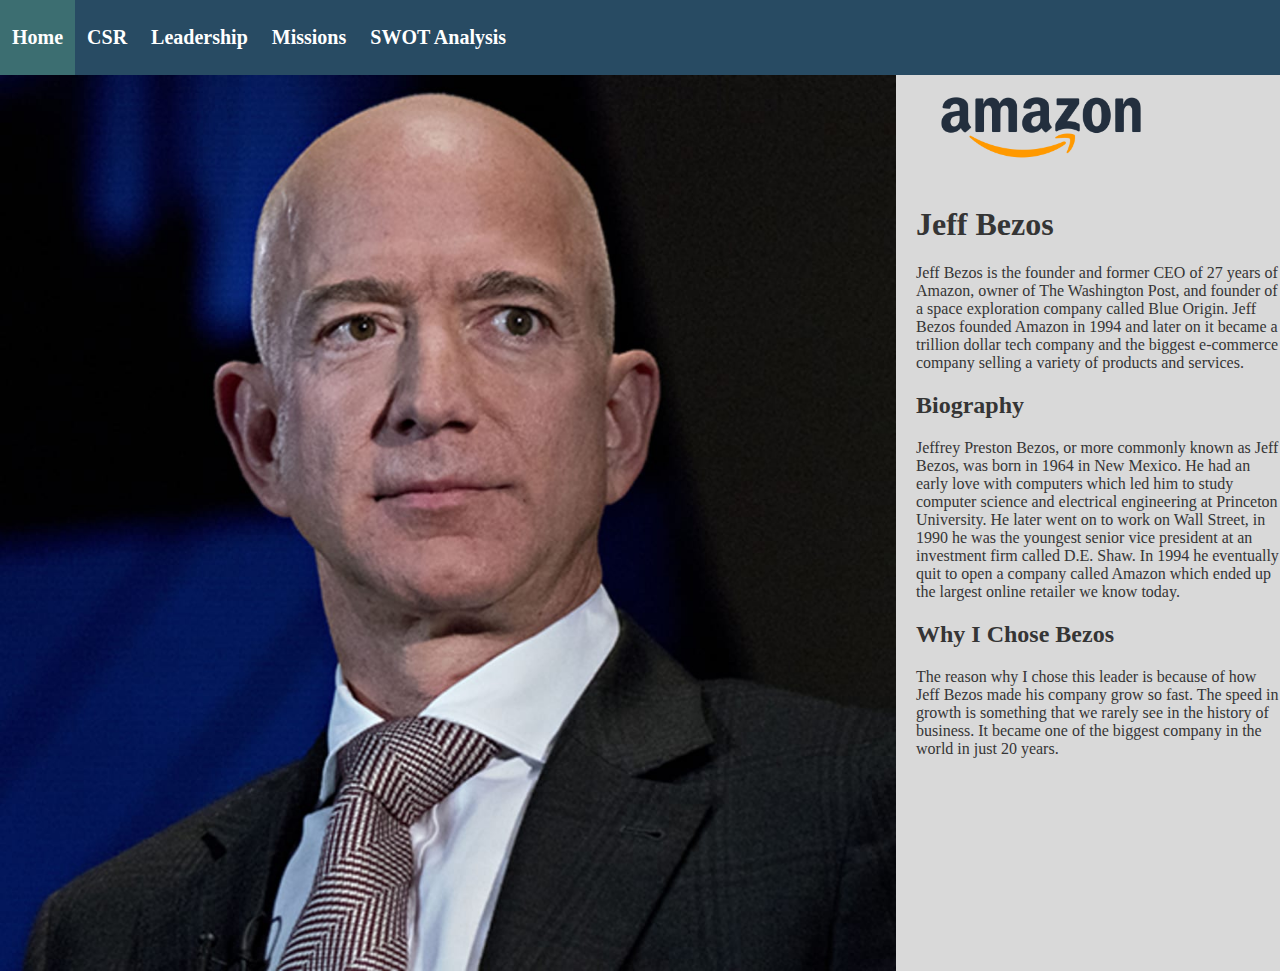
<file: index.html>
<!DOCTYPE html>
<html lang="en">

<head>
    <meta charset="UTF-8">
    <meta http-equiv="X-UA-Compatible" content="IE=edge">
    <meta name="viewport" content="width=device-width, initial-scale=1.0">
    <link rel="stylesheet" href="styles/base.css">
    <link rel="stylesheet" href="styles/index.css">
    <title>BOH4M Culminating</title>
</head>

<body>
    <header>
        <nav class="nav">
            <div class="nav__item--highlight"><a href="./index.html">Home</a></div>
            <div class="nav__item"><a href="./csr.html">CSR</a></div>
            <div class="nav__item"><a href="./leadership.html">Leadership</a></div>
            <div class="nav__item"><a href="./missions.html">Missions</a></div>
            <div class="nav__item"><a href="./swot.html">SWOT Analysis</a></div>
        </nav>
    </header>
    <main class="main">
        <img class="main__img" src="images/bezos_1.jpg">
        <div>
            <section>
                <img class="main__logo" src="./images/amz_logo.PNG">
                <h1>Jeff Bezos</h1>
                <p>Jeff Bezos is the founder and former CEO of 27 years of Amazon, owner of The Washington Post, and founder of a
                    space
                    exploration company called Blue Origin. Jeff Bezos founded Amazon in 1994 and later on it became a
                    trillion
                    dollar tech company and the biggest e-commerce company selling a variety of products and
                    services.
                </p>
            </section>
            <section>
                <h2>Biography</h2>
                <p>Jeffrey Preston Bezos, or more commonly known as Jeff Bezos, was born in 1964 in New Mexico. He had
                    an
                    early
                    love with computers which led him to study computer science and electrical engineering at Princeton
                    University. He later went on to work on Wall Street, in 1990 he was the youngest senior vice
                    president
                    at an
                    investment firm called D.E. Shaw. In 1994 he eventually quit to open a company called Amazon which
                    ended
                    up
                    the largest online retailer we know today.
                </p>
            </section>
            <section>
                <h2>Why I Chose Bezos</h2>
                <p>
                    The reason why I chose this leader is because of how Jeff Bezos made his company grow so fast. The
                    speed in
                    growth is something that we rarely see in the history of business. It became one of the biggest company in the world in just 20 years.
                </p>
            </section>
        </div>
    </main>

</body>

</html>
</file>
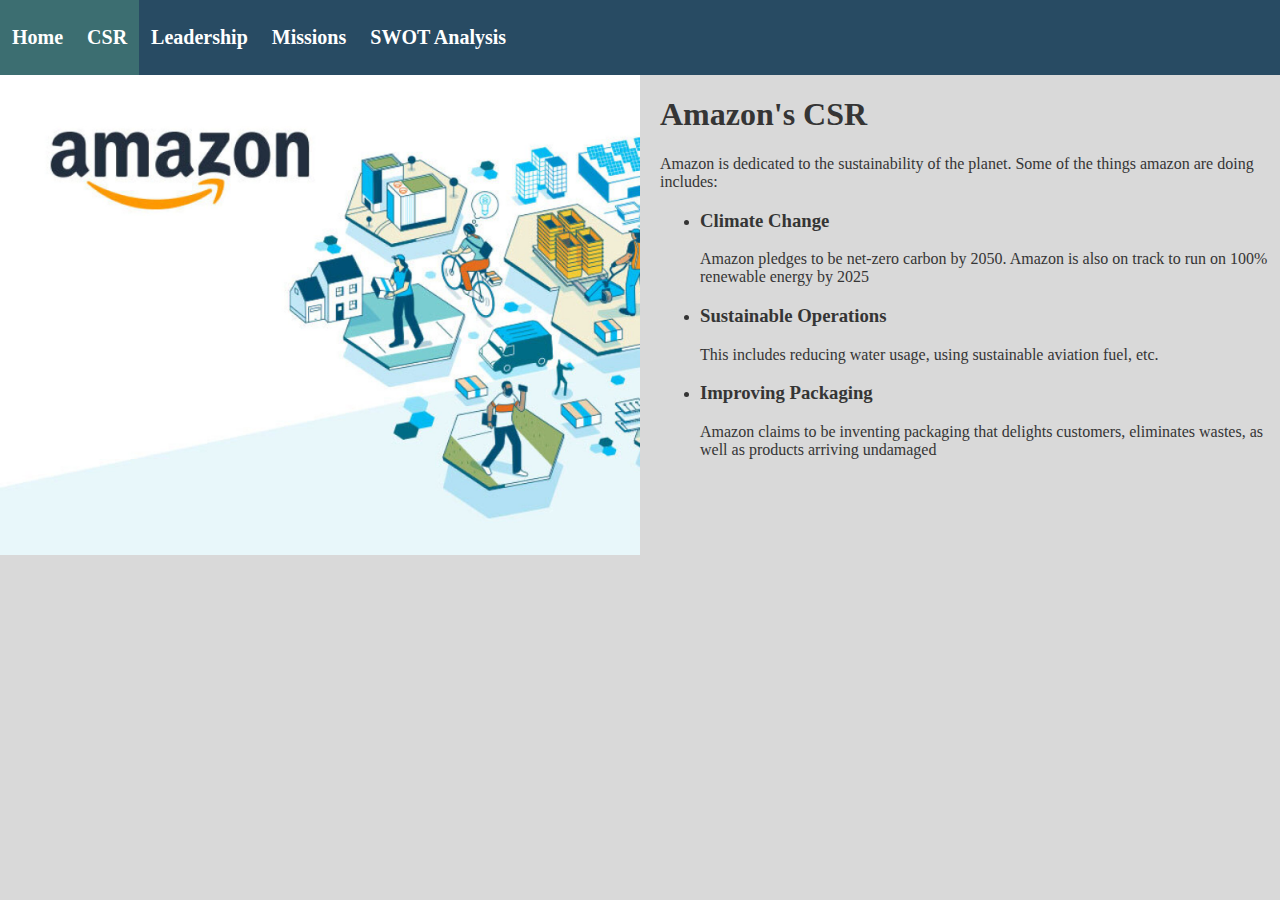
<file: csr.html>
<!DOCTYPE html>
<html lang="en">

<head>
    <meta charset="UTF-8">
    <meta http-equiv="X-UA-Compatible" content="IE=edge">
    <meta name="viewport" content="width=device-width, initial-scale=1.0">
    <link rel="stylesheet" href="styles/base.css">
    <link rel="stylesheet" href="styles/csr.css">
    <title>BOH4M Culminating | CSR</title>
</head>

<body>
    <header>
        <nav class="nav">
            <div class="nav__item"><a href="./index.html">Home</a></div>
            <div class="nav__item--highlight"><a href="./csr.html">CSR</a></div>
            <div class="nav__item"><a href="./leadership.html">Leadership</a></div>
            <div class="nav__item"><a href="./missions.html">Missions</a></div>
            <div class="nav__item"><a href="./swot.html">SWOT Analysis</a></div>
        </nav>
    </header>
    <main class="main">
        <img class="main__img" src="images/csr.jpeg" alt="Amazon's CSR">
        <div>
            <h1>Amazon's CSR</h1>
            <p>Amazon is dedicated to the sustainability of the planet. Some of the things amazon are doing includes:</p>
            <ul>
                <li>
                    <section>
                        <h3>Climate Change</h3>
                        <p>Amazon pledges to be net-zero carbon by 2050. Amazon is also on track to run on 100%
                            renewable
                            energy
                            by
                            2025</p>
                    </section>
                </li>
                <li>
                    <section>
                        <h3>Sustainable Operations</h3>
                        <p>This includes reducing water usage, using sustainable aviation fuel, etc.</p>
                    </section>
                </li>
                <li>
                    <section>
                        <h3>Improving Packaging</h3>
                        <p>Amazon claims to be inventing packaging that delights customers, eliminates wastes, as well
                            as
                            products
                            arriving undamaged</p>
                    </section>

                </li>
            </ul>
        </div>
    </main>

</body>

</html>
</file>
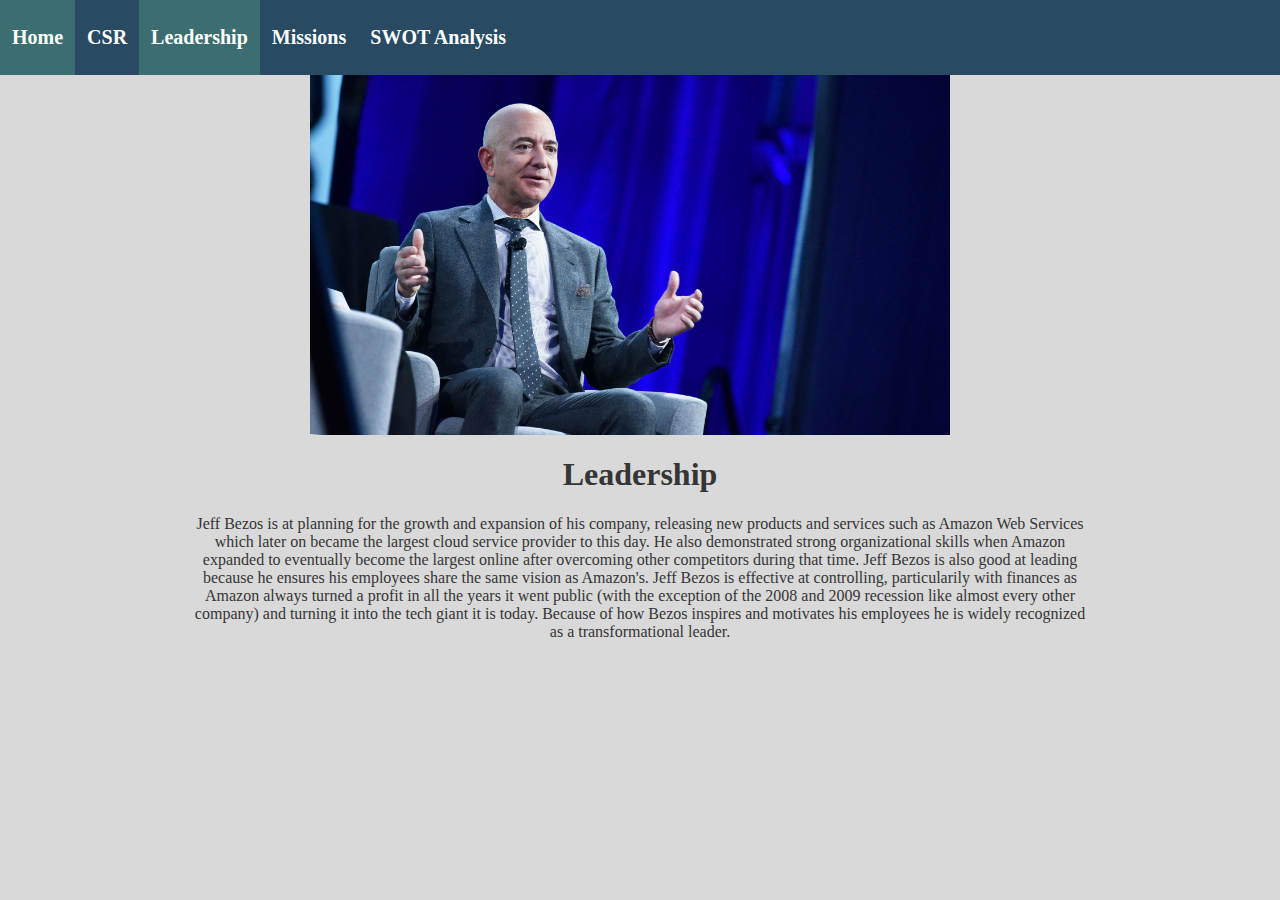
<file: leadership.html>
<!DOCTYPE html>
<html lang="en">

<head>
    <meta charset="UTF-8">
    <meta http-equiv="X-UA-Compatible" content="IE=edge">
    <meta name="viewport" content="width=device-width, initial-scale=1.0">
    <link rel="stylesheet" href="styles/base.css">
    <link rel="stylesheet" href="styles/leadership.css">
    <title>BOH4M Culminating | Leadership</title>
</head>
<body>
    <header>
        <nav class="nav">
            <div class="nav__item"><a href="./index.html">Home</a></div>
            <div class="nav__item"><a href="./csr.html">CSR</a></div>
            <div class="nav__item--highlight"><a href="./leadership.html">Leadership</a></div>
            <div class="nav__item"><a href="./missions.html">Missions</a></div>
            <div class="nav__item"><a href="./swot.html">SWOT Analysis</a></div>
        </nav>
    </header>
    <main class="main">
        <img class="main__img" src="images/bezos_2.jpg" alt="Bezos">
        <section class="main__text">
            <h1>Leadership</h1>
            <p>
                Jeff Bezos is at planning for the growth and expansion of his company, releasing new
                products and
                services such as Amazon Web Services which later on became the largest cloud service provider to this
                day. He
                also demonstrated strong organizational skills when Amazon expanded to eventually become the largest
                online
                after overcoming other competitors during that time. Jeff Bezos is also good at leading because he
                ensures his
                employees share the same vision as Amazon&apos;s. Jeff Bezos is effective at controlling, particularily
                with
                finances as Amazon always turned a profit in all the years it went public (with the exception of the
                2008 and
                2009 recession like almost every other company) and turning it into the tech giant it is today. Because of how Bezos inspires and motivates his employees he is widely recognized as a transformational leader.
            </p>
        </section>
    </main>

</body>

</html>
</file>
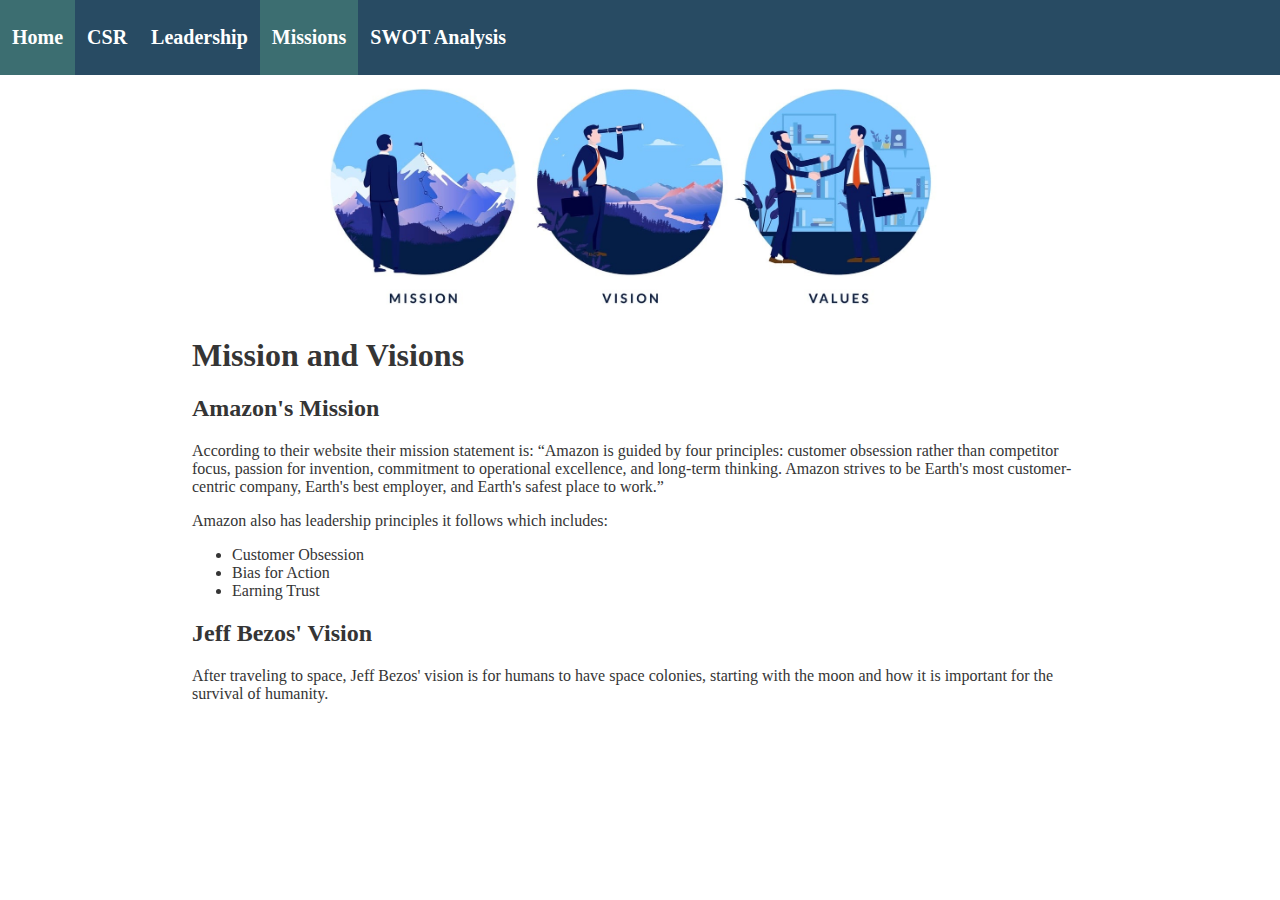
<file: missions.html>
<!DOCTYPE html>
<html lang="en">

<head>
    <meta charset="UTF-8">
    <meta http-equiv="X-UA-Compatible" content="IE=edge">
    <meta name="viewport" content="width=device-width, initial-scale=1.0">
    <link rel="stylesheet" href="styles/base.css">
    <link rel="stylesheet" href="styles/missions.css">
    <title>BOH4M Culminating | Mission and Visions</title>
</head>

<body>
    <header>
        <nav class="nav">
            <div class="nav__item"><a href="./index.html">Home</a></div>
            <div class="nav__item"><a href="./csr.html">CSR</a></div>
            <div class="nav__item"><a href="./leadership.html">Leadership</a></div>
            <div class="nav__item--highlight"><a href="./missions.html">Missions</a></div>
            <div class="nav__item"><a href="./swot.html">SWOT Analysis</a></div>
        </nav>
    </header>
    <main class="main">
        <img class="main__img" src="images/vision.jpg" alt="vision, values, and mission">
        <div class="main__text">
            <h1>Mission and Visions</h1>
            <h2>Amazon's Mission</h2>
            <p>According to their website their mission statement is: “Amazon is guided by four principles: customer
                obsession
                rather than competitor focus, passion for invention, commitment to operational excellence, and long-term
                thinking. Amazon strives to be Earth&apos;s most customer-centric company, Earth&apos;s best employer,
                and
                Earth&apos;s safest place to work.”</p>
            <p>Amazon also has leadership principles it follows which includes:</p>
            <ul>
                <li>Customer Obsession</li>
                <li>Bias for Action</li>
                <li>Earning Trust</li>
            </ul>
            <h2>Jeff Bezos' Vision</h2>
            <p>After traveling to space, Jeff Bezos&apos; vision is for humans to have space colonies, starting with the
                moon and how it is important for the survival of humanity.</p>
        </div>
    </main>
</body>

</html>
</file>
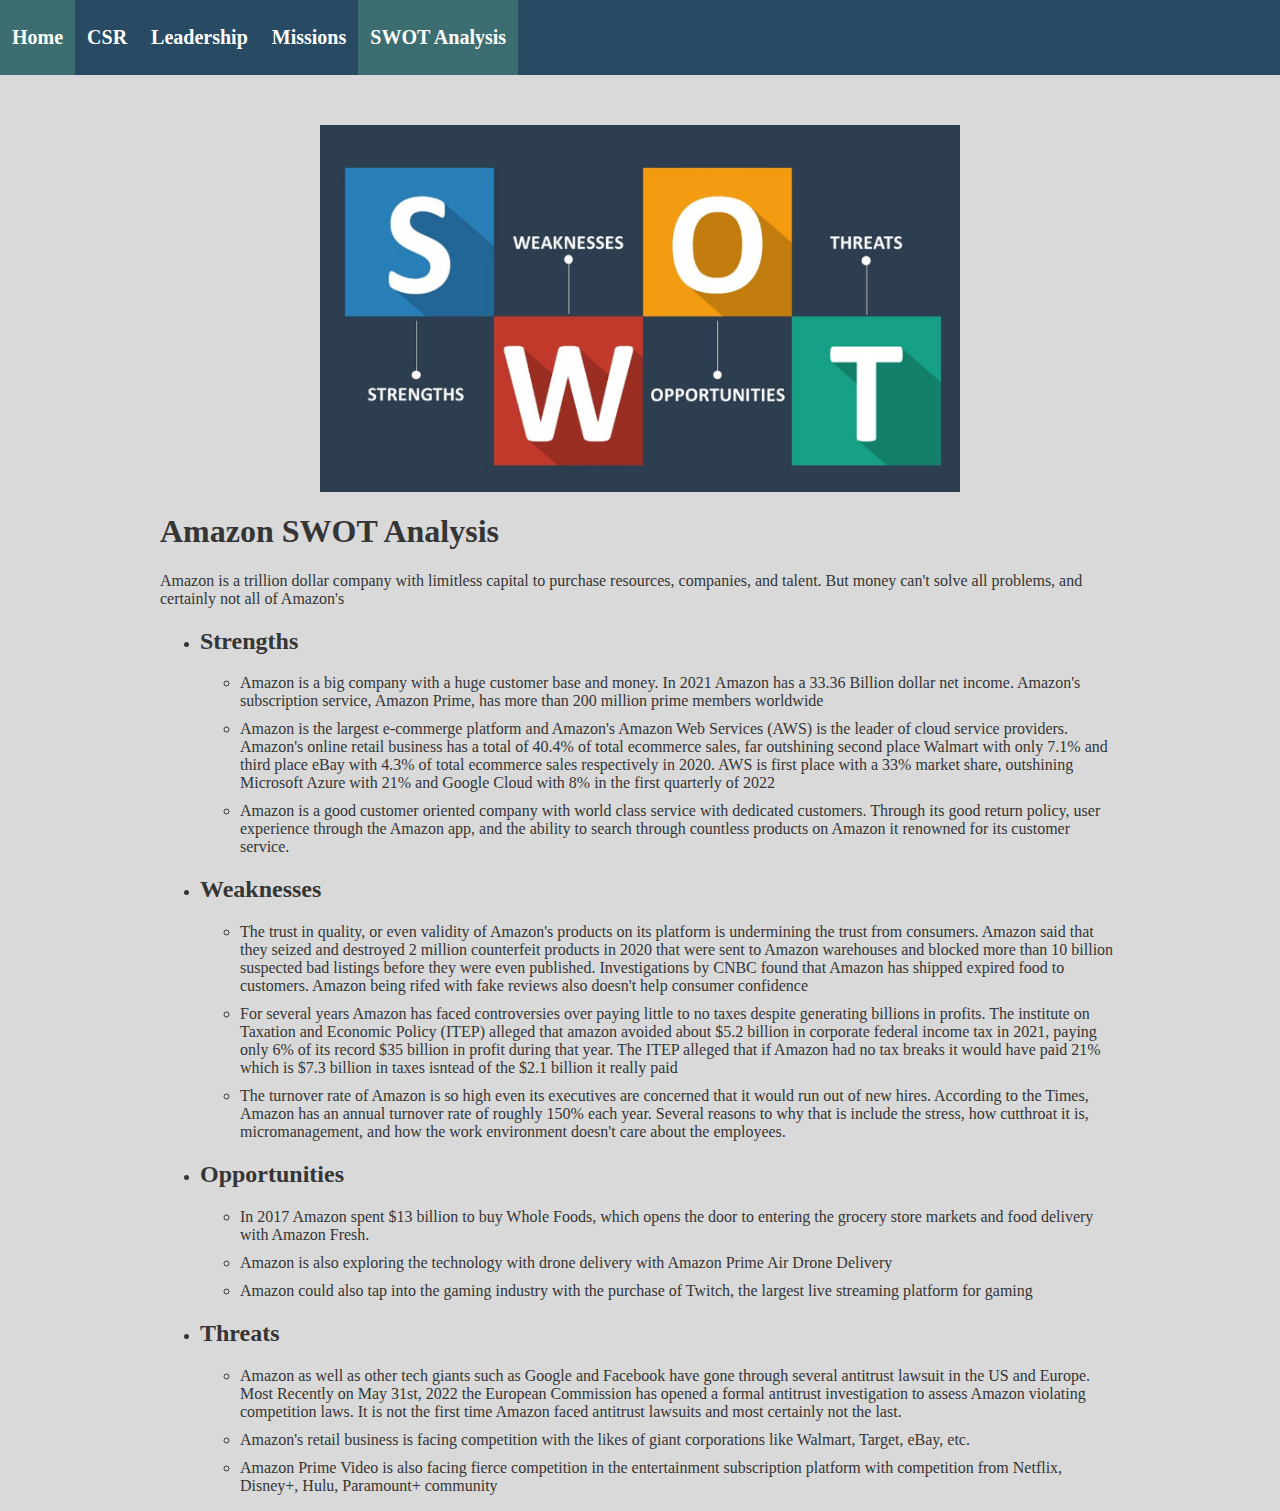
<file: swot.html>
<!DOCTYPE html>
<html lang="en">

<head>
    <meta charset="UTF-8">
    <meta http-equiv="X-UA-Compatible" content="IE=edge">
    <meta name="viewport" content="width=device-width, initial-scale=1.0">
    <link rel="stylesheet" href="styles/base.css">
    <link rel="stylesheet" href="styles/swot.css">
    <title>BOH4M Culminating | CSR</title>
</head>

<body>
    <header>
        <nav class="nav">
            <div class="nav__item"><a href="./index.html">Home</a></div>
            <div class="nav__item"><a href="./csr.html">CSR</a></div>
            <div class="nav__item"><a href="./leadership.html">Leadership</a></div>
            <div class="nav__item"><a href="./missions.html">Missions</a></div>
            <div class="nav__item--highlight"><a href="./swot.html">SWOT Analysis</a></div>
        </nav>
    </header>
    <main class="main">
        <img class="main__img" src="images/swot.png" alt="SWOT Analysis">
        <div class="main__text">
            <h1>Amazon SWOT Analysis</h1>
            <p>Amazon is a trillion dollar company with limitless capital to purchase resources, companies, and talent.
                But money can't solve all problems, and certainly not all of Amazon's</p>
            <ul>
                <li>
                    <section>
                        <h2>Strengths</h2>
                        <div>
                            <ul>
                                <li>Amazon is a big company with a huge customer base and money. In 2021 Amazon has a 33.36 Billion dollar net income. Amazon's subscription service, Amazon Prime, has more than 200 million prime members worldwide</li>
                                <li>Amazon is the largest e-commerge platform and Amazon's Amazon Web Services (AWS) is the leader of cloud service providers. Amazon's online retail business has a total of 40.4% of total ecommerce sales, far outshining second place Walmart with only 7.1% and third place eBay with 4.3% of total ecommerce sales respectively in 2020. AWS is first place with a 33% market share, outshining Microsoft Azure with 21% and Google Cloud with 8% in the first quarterly of 2022</li>
                                <li>Amazon is a good customer oriented company with world class service with dedicated customers. Through its good return policy, user experience through the Amazon app, and the ability to search through countless products on Amazon it renowned for its customer service.</li>
                            </ul>
                        </div>
                    </section>
                </li>
                <li>
                    <section>
                        <h2>Weaknesses</h2>
                        <div>
                            <ul>
                                <li>The trust in quality, or even validity of Amazon's products on its platform is undermining the trust from consumers. Amazon said that they seized and destroyed 2 million counterfeit products in 2020 that were sent to Amazon warehouses and blocked more than 10 billion suspected bad listings before they were even published. Investigations by CNBC found that Amazon has shipped expired food to customers. Amazon being rifed with fake reviews also doesn't help consumer confidence </li>
                                <li>For several years Amazon has faced controversies over paying little to no taxes despite generating billions in profits. The institute on Taxation and Economic Policy (ITEP) alleged that amazon avoided about $5.2 billion in corporate federal income tax in 2021, paying only 6% of its record $35 billion in profit during that year. The ITEP alleged that if Amazon had no tax breaks it would have paid 21% which is $7.3 billion in taxes isntead of the $2.1 billion it really paid</li>
                                <li>The turnover rate of Amazon is so high even its executives are concerned that it would run out of new hires. According to the Times, Amazon has an annual turnover rate of roughly 150% each year. Several reasons to why that is include the stress, how cutthroat it is, micromanagement, and how the work environment doesn't care about the employees.</li>
                            </ul>
                        </div>
                    </section>
                </li>
                <li>
                    <section>
                        <h2>Opportunities</h2>
                        <div>
                            <ul>
                                <li>In 2017 Amazon spent $13 billion to buy Whole Foods, which opens the door to entering the grocery store markets and food delivery with Amazon Fresh.</li>
                                <li>Amazon is also exploring the technology with drone delivery with Amazon Prime Air Drone Delivery</li>
                                <li>Amazon could also tap into the gaming industry with the purchase of Twitch, the largest live streaming platform for gaming</li>
                            </ul>
                        </div>
                    </section>
                </li>
                <li>
                    <section>
                        <h2>Threats</h2>
                        <div>
                            <ul>
                                <li>Amazon as well as other tech giants such as Google and Facebook have gone through several antitrust lawsuit in the US and Europe. Most Recently on May 31st, 2022 the European Commission has opened a formal antitrust investigation to assess Amazon violating competition laws. It is not the first time Amazon faced antitrust lawsuits and most certainly not the last.</li>
                                <li>Amazon's retail business is facing competition with the likes of giant corporations like Walmart, Target, eBay, etc.</li>
                                <li>Amazon Prime Video is also facing fierce competition in the entertainment subscription platform with competition from Netflix, Disney+, Hulu, Paramount+ community</li>
                            </ul>
                        </div>
                    </section>
                </li>
            </ul>
        </div>
    </main>

</body>

</html>
</file>
<file: styles/base.css>
:root {
    --grey: rgb(53, 53, 53);
    --light-blue: rgb(60, 110, 113);
    --white: white;
    --light-grey: rgb(217, 217, 217);
    --blue: rgb(40, 75, 99);
}

body {
    margin: 0;
    background-color: var(--light-grey);
    color: var(--grey)
}

* {
    box-sizing: border-box;
}

.nav {
    width: 100%;
    background-color: var(--blue);
    display: flex;
    height: 75px;
    align-items: center;
}

.nav__item, .nav__item--highlight {
    display: flex;
    align-items: center;
    text-align: center;
    padding: 12px;
    height: 100%;
}

.nav__item--highlight, .nav__item:hover {
    background-color: var(--light-blue);
}

.nav__item > a, .nav__item--highlight > a{
    font-weight: bold;
    font-size: 20px;
    color: white;
    text-decoration: none;
}
</file>
<file: styles/index.css>
.main {
    width: 100%;
    display: flex;
}

.main__img {
    margin-right: 20px;
    width: 70%;
}

.main__logo {
    width: 250px;
}
</file>
<file: styles/csr.css>
.main {
    display: flex;
}

.main__img {
    width: 50%;
    margin-right: 20px;
}
</file>
<file: styles/leadership.css>
.main {
    display: flex;
    align-items: center;
    justify-content: center;
    flex-direction: column;
    text-align: center;
}

.main__img {
    width: 50%;
    margin-right: 20px;
}

.main__text {
    width: 70%;
}
</file>
<file: styles/missions.css>
body {
    background-color: white;
}

.main {
    width: 100%;
    display: flex;
    flex-direction: column;
    align-items: center;
}

.main__img {
    margin-right: 20px;
    width: 50%;
}

.main__text {
    width: 70%;
}
</file>
<file: styles/swot.css>
.main {
    display: flex;
    align-items: center;
    flex-direction: column;
}

.main__img {
    margin-top: 50px;
    width: 50%;
}

.main__text {
    width: 75%;
}

ul ul > li {
    margin-bottom: 10px;
}
</file>
